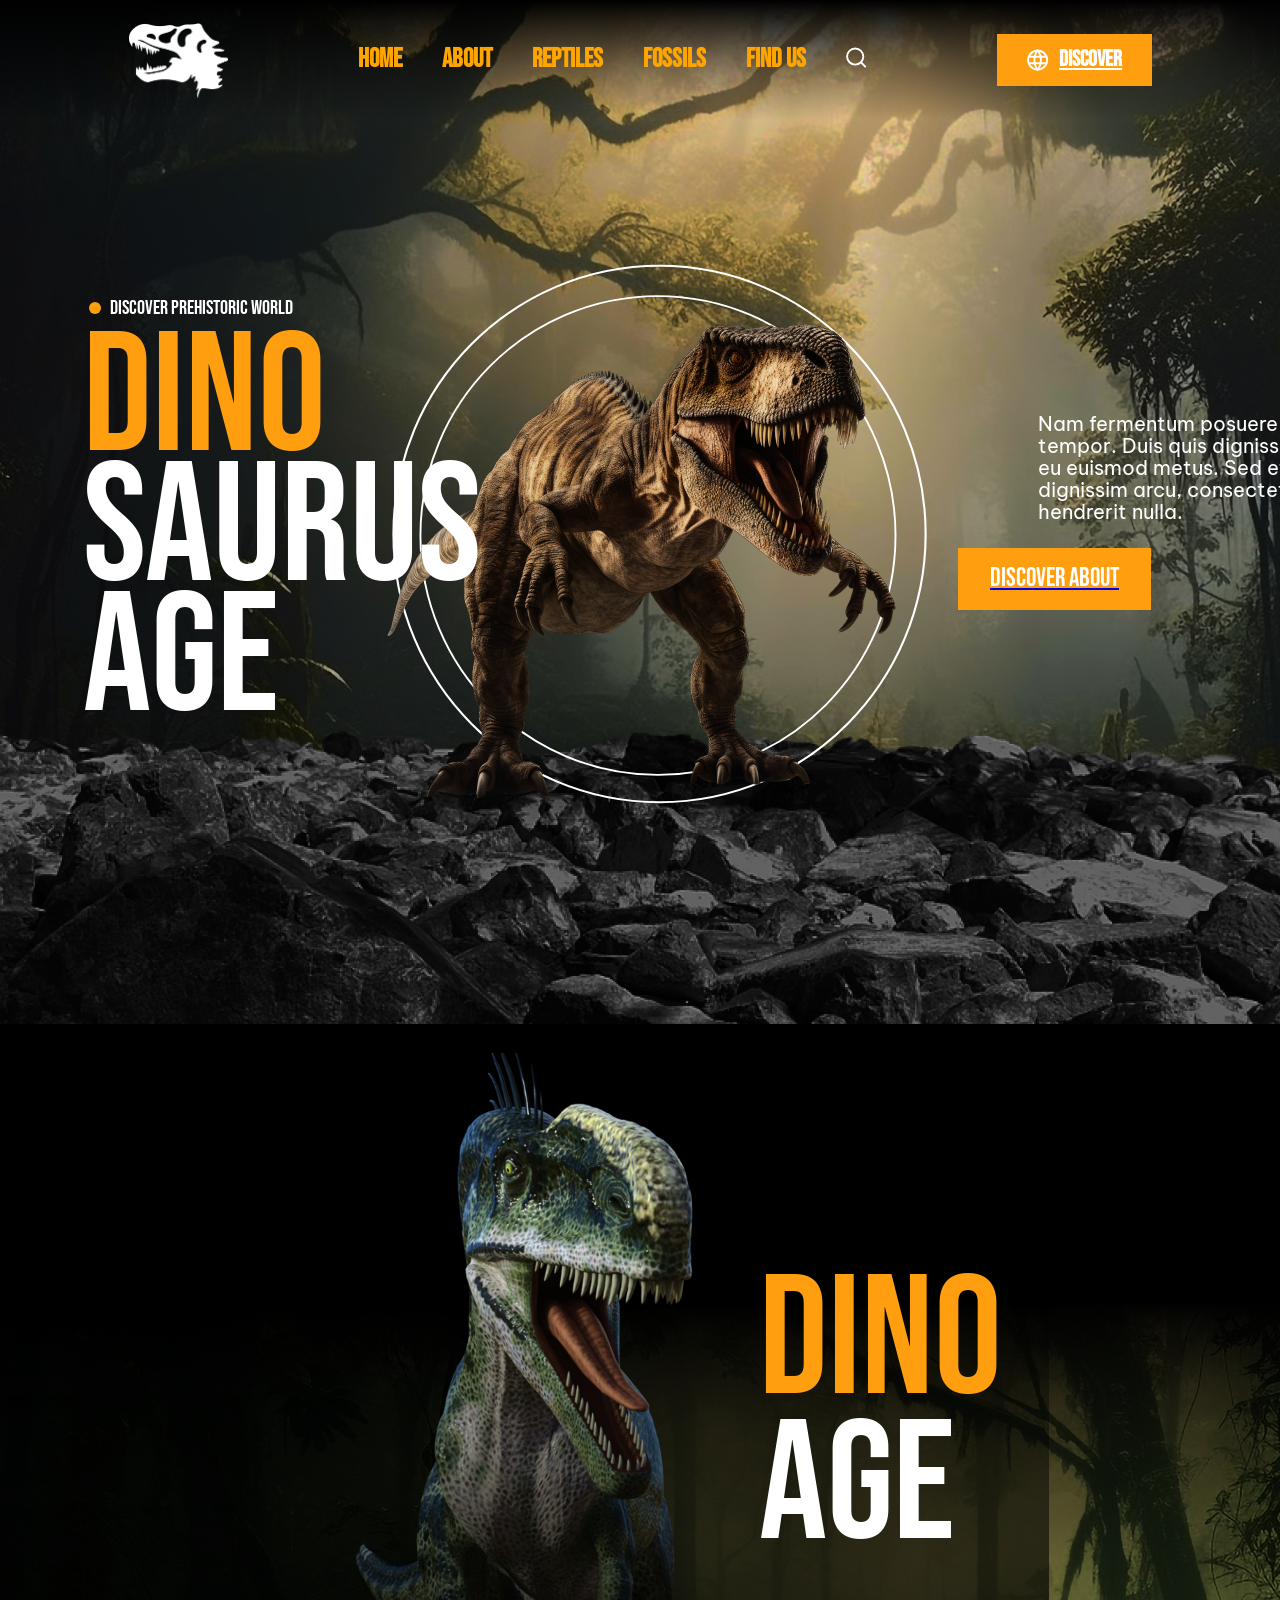
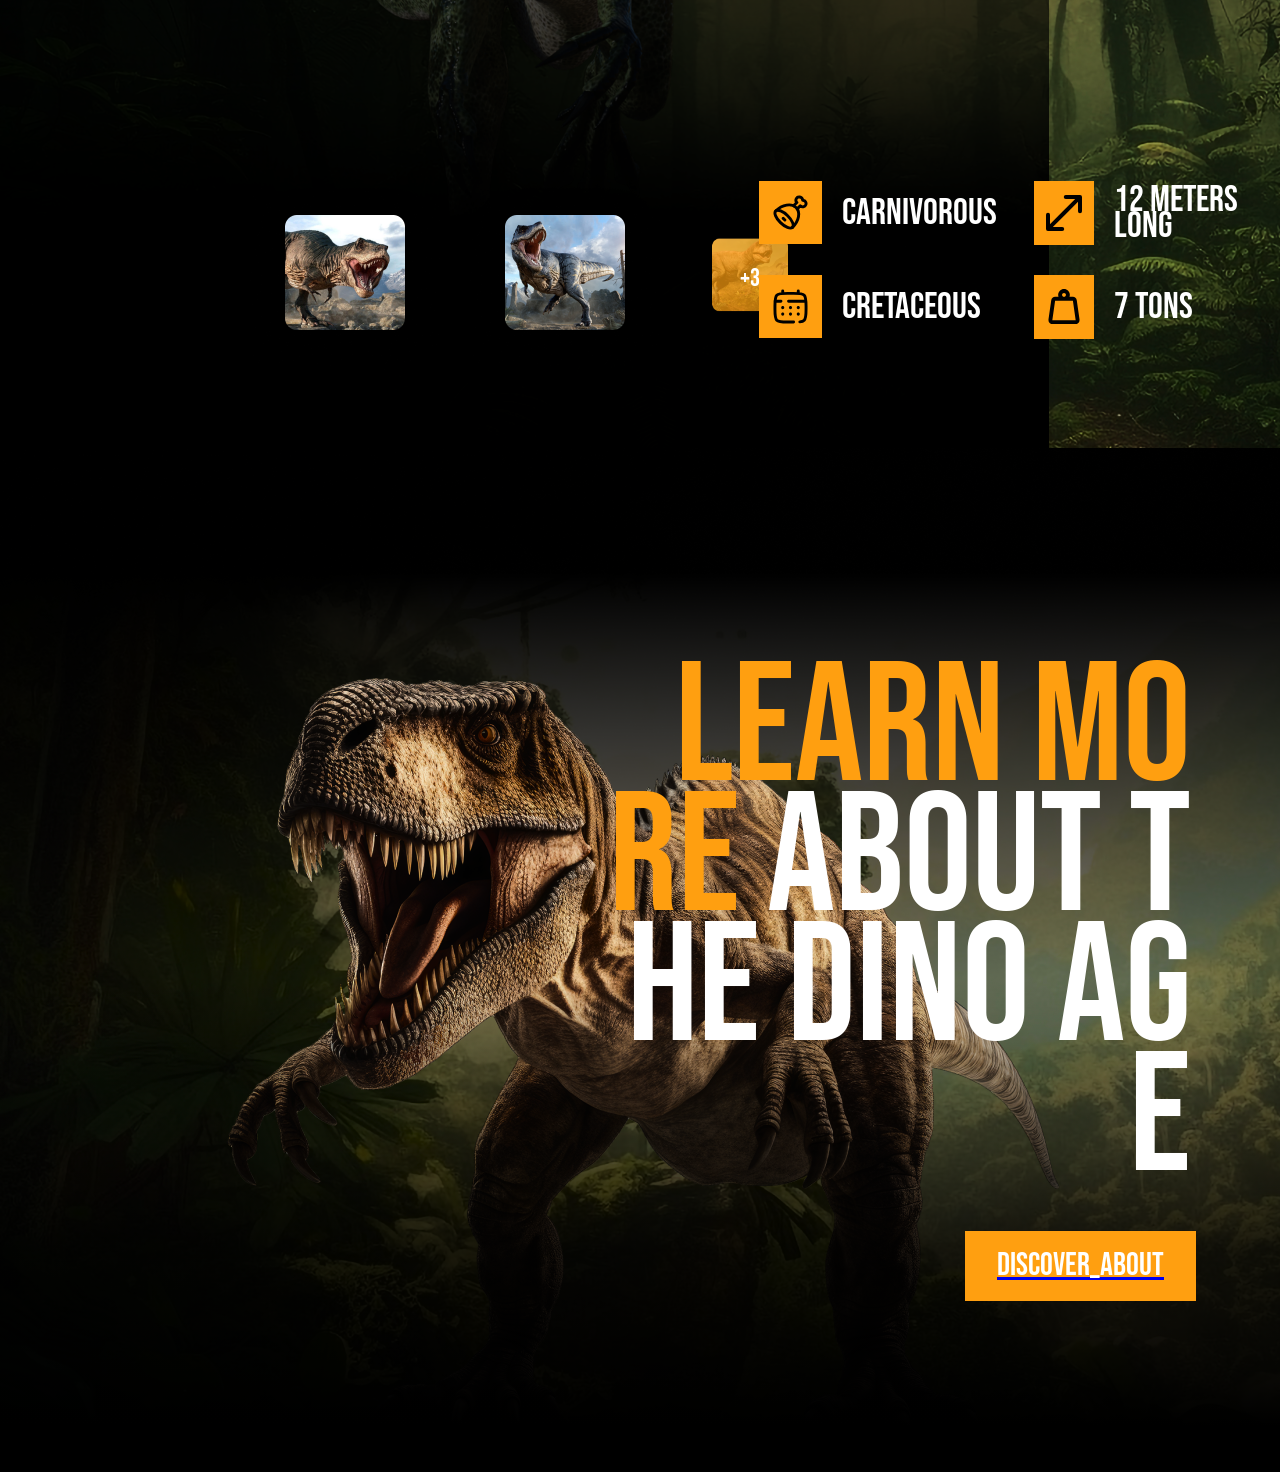
<file: projects/dino/index.html>
<!DOCTYPE html>
<html>
  <head>
    <meta charset="utf-8" />
    <meta name="viewport" content="initial-scale=1, width=device-width" />

    <link rel="stylesheet" href="./global.css" />
    <link rel="stylesheet" href="./index.css" />
<link
      rel="stylesheet"
      href="https://fonts.googleapis.com/css2?family=Be Vietnam Pro:wght@400;600&display=swap"
    />
    <link
      rel="stylesheet"
      href="https://fonts.googleapis.com/css2?family=Bebas Neue:wght@400&display=swap"
    />
    <link
      rel="stylesheet"
      href="https://fonts.googleapis.com/css2?family=Be Vietnam Pro:wght@400;600&display=swap"
    />
    <link
      rel="stylesheet"
      href="https://fonts.googleapis.com/css2?family=Bebas Neue:wght@400&display=swap"
    />
<link
      rel="stylesheet"
      href="https://fonts.googleapis.com/css2?family=Be Vietnam Pro:wght@400;600&display=swap"
    />
    <link
      rel="stylesheet"
      href="https://fonts.googleapis.com/css2?family=Bebas Neue:wght@400&display=swap"
    />
  </head>
  <body>
    <div class="desktop-7">
      <img class="bg-icon" alt="" src="./public/bg@2x.png" />

      <div class="texto">
        <span class="texto-txt">
          <p class="nam-fermentum-posuere">
            Nam fermentum posuere est ut tempor.
          </p>
          <p class="nam-fermentum-posuere">
            Duis quis dignissim urna, eu euismod metus.
          </p>
        </span>
      </div>
      <div class="texto2">
        Curabitur accumsan fermentum nisi, ac euismod tortor cursus blandit.
        Pellentesque sem est, tempor sit amet consectetur quis, commodo eget
        ante.
      </div>
      <img class="bg-icon1" alt="" src="./public/bg1@2x.png" />

      <div class="desktop-7-child"></div>
      <img class="bg2-icon" alt="" src="./public/bg2@2x.png" />

      <img class="stones2-icon" alt="" src="./public/stones2@2x.png" />

      <div class="desktop-7-item"></div>
      <div class="nam-fermentum-posuere-est-ut-t-parent">
        <div class="nam-fermentum-posuere1">
          Nam fermentum posuere est ut tempor. Duis quis dignissim urna, eu
          euismod metus. Sed et dignissim arcu, consectetur hendrerit nulla.
        </div>
        <div class="botn">
          <div class="learn-about-him">Learn about him</div>
        </div>
      </div>
      <div class="gallery">
        <img class="gallery-child" alt="" src="./public/rectangle-2@2x.png" />

        <img class="gallery-child" alt="" src="./public/rectangle-3@2x.png" />

        <div class="wrapper">
          <div class="div">+3</div>
        </div>
      </div>
      <div class="texto1">
        <span class="texto-txt">
          <p class="nam-fermentum-posuere">
            Nam fermentum posuere est ut tempor.
          </p>
          <p class="nam-fermentum-posuere">
            Duis quis dignissim urna, eu euismod metus.
          </p>
        </span>
      </div>
      <div class="texto21">
        Curabitur accumsan fermentum nisi, ac euismod tortor cursus blandit.
        Pellentesque sem est, tempor sit amet consectetur quis, commodo eget
        ante.
      </div>
      <div class="titulo">
        <span class="texto-txt">
          <p class="nam-fermentum-posuere">DINO</p>
          <p class="age">AGE</p>
        </span>
      </div>
      <div class="carnivorus">
        <div class="tablermeat">
          <img class="group-icon" alt="" src="./public/group.svg" />
        </div>
        <div class="carnivorous">carnivorous</div>
      </div>
      <div class="meters-long">
        <div class="tablermeat">
          <img class="group-icon" alt="" src="./public/group1.svg" />
        </div>
        <div class="carnivorous">12 meters long</div>
      </div>
      <div class="cretaceus">
        <div class="tablermeat">
          <img class="group-icon" alt="" src="./public/group2.svg" />
        </div>
        <div class="carnivorous">Cretaceous</div>
      </div>
      <div class="tons">
        <div class="tablermeat">
          <img class="vector-icon" alt="" src="./public/vector.svg" />
        </div>
        <div class="carnivorous">7 Tons</div>
      </div>
      <div class="texto3">
        <span class="texto-txt">
          <p class="nam-fermentum-posuere">
            Nam fermentum posuere est ut tempor.
          </p>
          <p class="nam-fermentum-posuere">
            Duis quis dignissim urna, eu euismod metus.
          </p>
        </span>
      </div>
      <div class="texto22">
        Curabitur accumsan fermentum nisi, ac euismod tortor cursus blandit.
        Pellentesque sem est, tempor sit amet consectetur quis, commodo eget
        ante.
      </div>
      <img class="stones-icon" alt="" src="./public/stones@2x.png" />

      <div class="desktop-7-inner"></div>
      <div class="ellipse-div"></div>
      <img class="component-1-icon" alt="" src="./public/component-1.svg" />
      <!--img class="component-11-icon" alt="" src="./public/component-1.svg" /-->
      <img class="component-111-icon" alt="" src="./public/component-1.svg" />

      <img
        class="tyrannosaurus-1-icon"
        alt=""
        src="./public/tyrannosaurus-1@2x.png"
      />

      <div class="menu">
        <img class="logo-icon" alt="" src="./public/logo@2x.png" />

        <div class="men">
          <a href="#" class="learn-about-him"><b>home</b></a>
          <a href="#" class="learn-about-him"><b>About</b></a>
          <a href="#" class="learn-about-him"><b>REPTILES</b></a>
          <a href="#" class="learn-about-him"><b>FOSSILS</b></a>
          <a href="#" class="learn-about-him"><b>FIND US</b></a>
          <a href="#" class="vector-link">
            <img class="vector-icon1" alt="" src="./public/vector1.svg" />
          </a>
        </div>
        
        <div class="botn1">
          <img class="group-icon3" alt="" src="./public/group3.svg" />

          <a href="#" class="learn-about-him"><b>DISCOVER</b></a>

        </div>
      </div>
      <div class="dino-saurus-age-container">
        <p class="dino1">dino</p>
        <p class="nam-fermentum-posuere">saurus</p>
        <p class="nam-fermentum-posuere">age</p>
      </div>
      <div class="desktop-7-child1"></div>
      <div class="discover-prehistoric-world">discover prehistoric world</div>
      <div class="nam-fermentum-posuere4">
        Nam fermentum posuere est ut tempor. Duis quis dignissim urna, eu
        euismod metus. Sed et dignissim arcu, consectetur hendrerit nulla.
      </div>
      <a href="#" class="botn2">
        <div class="learn-about-him">discover about</div>
      </a>
      
    </div>
<div class="desktop-5">
      <img class="bg-icon4" alt="" src="./public/bg@2x.png" />

      <img class="component-1-icon2" alt="" src="./public/component-11.svg" />

      <img class="bg-icon5" alt="" src="./public/bg1@2x.png" />

      <img class="stones-icon2" alt="" src="./public/stones@2x.png" />

      <div class="desktop-5-child"></div>
      <img class="bg2-icon2" alt="" src="./public/bg21@2x.png" />

      <img
        class="monolophosaurus-1-icon1"
        alt=""
        src="./public/monolophosaurus-11@2x.png"
      />

      <div class="titulo6">
        <span class="titulo-txt3">
          <p class="saurus2">DINO</p>
          <p class="age5">AGE</p>
        </span>
      </div>
      <div class="gallery2">
        <img class="gallery-child1" alt="" src="./public/rectangle-2@2x.png" />

        <img class="gallery-child1" alt="" src="./public/rectangle-3@2x.png" />

        <div class="frame">
          <div class="div2">+3</div>
        </div>
      </div>
      <div class="carnivorus2">
        <div class="tablermeat8">
          <img class="group-icon10" alt="" src="./public/group.svg" />
        </div>
        <div class="carnivorous2">carnivorous</div>
      </div>
      <div class="meters-long4">
        <div class="tablermeat8">
          <img class="group-icon11" alt="" src="./public/group1.svg" />
        </div>
        <div class="carnivorous2">12 meters long</div>
      </div>
      <div class="cretaceus2">
        <div class="tablermeat8">
          <img class="group-icon10" alt="" src="./public/group2.svg" />
        </div>
        <div class="carnivorous2">Cretaceous</div>
      </div>
      <div class="tons4">
        <div class="tablermeat8">
          <img class="vector-icon6" alt="" src="./public/vector.svg" />
        </div>
        <div class="carnivorous2">7 Tons</div>
      </div>

    </div>
<div class="desktop-6">
      <img class="bg-icon2" alt="" src="./public/bg@2x.png" />

      <img class="component-1-icon1" alt="" src="./public/component-11.svg" />
      <img
        class="majestic-mountain-peak-tranqui-icon"
        alt=""
        src="./public/majesticmountainpeaktranquiltropicalrainforestgeneratedbyai-1@2x.png"
      />

      <img
        class="tyrannosaurus-2-icon"
        alt=""
        src="./public/tyrannosaurus-2@2x.png"
      />

      <div class="desktop-6-child2"></div>
      <div class="titulott">
        <span class="titulott-txt">
        <span>Learn more </span>
          <span class="about-the-dino">about the dino age</span>
        </span>
      </div>
      <a href="#" class="botn6">
        <div class="discover-about2">discover_About</div>
      </a>
      
     
    </div>
  </body>
</html>
</file>
<file: projects/dino/global.css>
body {
  margin: 0;
  line-height: normal;
}

:root {
  /* fonts */
  --font-bebas-neue: "Bebas Neue";
  --font-be-vietnam-pro: "Be Vietnam Pro";

  /* font sizes */
  --font-size-7xl: 26px;
  --font-size-xl: 20px;
  --font-size-151xl: 170px;
  --font-size-3xl: 22px;
  --font-size-18xl: 37px;
  --font-size-6xl: 25px;
  --font-size-13xl: 32px;
  --font-size-16xl: 35px;

  /* Colors */
  --color-orange: #ff9f10;
  --color-white: #fff;
  --color-gray: #010100;

  /* Gaps */
  --gap-111xl: 130px;
  --gap-3xs: 10px;
  --gap-21xl: 40px;
  --gap-xl: 20px;
  --gap-11xl: 30px;
  --gap-7xl: 26px;
  --gap-8xl: 27px;
  --gap-6xl: 25px;

  /* Paddings */
  --padding-xl: 20px;
  --padding-13xl: 32px;
  --padding-mini: 15px;
  --padding-11xl: 30px;
  --padding-sm: 14px;

  /* Border radiuses */
  --br-xs: 12px;
}
</file>
<file: projects/dino/index.css>
.bg-icon {
  position: absolute;
  top: calc(50% - 512px);
  left: calc(50% - 720px);
  width: 1870px;
  height: 1069px;
  object-fit: cover;
}
.nam-fermentum-posuere {
  margin: 0;
}
.texto-txt {
  line-break: anywhere;
  width: 100%;
}

.men a {
  color: orange; /* Change to the desired color */
  text-decoration: none; /* Optional: Remove underline from links */
}
.learn-about-him {
  color: white; /* Change to the desired color */
  /* Additional styles if needed */
}
.texto,
.texto2 {
  position: absolute;
  line-height: 22px;
  font-family: var(--font-be-vietnam-pro);
  display: flex;
  width: 469px;
}
.texto {
  top: calc(50% + 26px);
  left: 1500px;
  font-weight: 600;
  align-items: flex-end;
}
.texto2 {
  top: calc(50% + 89px);
  left: 1800px;
  align-items: center;
}
.bg-icon1 {
  position: absolute;
  top: 1202px;
  right: -156px;
  width: 1948px;
  height: 1113px;
  object-fit: cover;
}
.desktop-7-child {
  position: absolute;
  bottom: -1266px;
  left: calc(50% - 616px);
  background: linear-gradient(180.09deg, transparent, #000);
  width: 1505px;
  height: 1045px;
}
.bg2-icon,
.stones2-icon {
  position: absolute;
  object-fit: cover;
}
.bg2-icon {
  top: 1198px;
  left: -151px;
  width: 1820px;
  height: 1340px;
}
.stones2-icon {
  top: 1350px;
  left: calc(50% + 1415px);
  width: 2975px;
  height: 1001px;
}
.desktop-7-item {
  position: absolute;
  top: 1514px;
  left: -192px;
  background: linear-gradient(180deg, transparent 20.31%, #000 85.42%);
  width: 1824px;
  height: 1129px;
}
.nam-fermentum-posuere1 {
  display: none;
  align-items: flex-end;
  width: 319px;
}
.learn-about-him,
.nam-fermentum-posuere1 {
  position: relative;
  line-height: 22px;
}
.botn {
  background-color: var(--color-orange);
  display: flex;
  flex-direction: row;
  align-items: center;
  justify-content: center;
  padding: var(--padding-xl) var(--padding-13xl);
  font-size: var(--font-size-7xl);
  font-family: var(--font-bebas-neue);
}
.nam-fermentum-posuere-est-ut-t-parent {
  position: absolute;
  top: 1673px;
  left: 386px;
  width: 319px;
  height: 198px;
  display: flex;
  flex-direction: column;
  align-items: flex-start;
  justify-content: flex-start;
  gap: var(--gap-7xl);
  opacity: 0;
  font-family: var(--font-be-vietnam-pro);
}
.gallery-child {
  position: relative;
  border-radius: var(--br-xs);
  width: 120px;
  height: 115px;
  object-fit: cover;
}
.div {
  position: relative;
  line-height: 26px;
  display: inline-block;
  width: 83px;
  height: 21px;
  flex-shrink: 0;
}
.wrapper {
  border-radius: var(--br-xs);
  width: 120px;
  height: 115px;
  display: flex;
  flex-direction: column;
  align-items: center;
  justify-content: center;
  background-image: url(./public/frame-4@3x.png);
  background-size: cover;
  background-repeat: no-repeat;
  background-position: top;
}
.gallery,
.texto1,
.texto21 {
  position: absolute;
  display: flex;
}
.gallery {
  top: 2233px;
  left: 250px;
  overflow: hidden;
  flex-direction: row;
  align-items: center;
  justify-content: flex-start;
  gap: var(--gap-11xl);
  text-align: center;
  font-size: var(--font-size-6xl);
}
.texto1,
.texto21 {
  line-height: 22px;
  font-family: var(--font-be-vietnam-pro);
  width: 469px;
}
.texto1 {
  top: calc(50% + 37px);
  left: 1900px;
  font-weight: 600;
  align-items: flex-end;
}
.texto21 {
  top: calc(50% + 100px);
  left: 1650px;
  align-items: center;
}
.age {
  margin: 0;
  color: var(--color-white);
}
.titulo {
  position: absolute;
  top: calc(50% + 604px);
  left: 759px;
  font-size: var(--font-size-151xl);
  line-height: 145px;
  display: flex;
  align-items: flex-end;
  width: 480px;
  color: var(--color-orange);
}
.group-icon {
  position: relative;
  width: 32px;
  height: 32px;
}
.tablermeat {
  background-color: var(--color-orange);
  overflow: hidden;
  display: flex;
  flex-direction: row;
  align-items: center;
  justify-content: center;
  padding: var(--padding-sm);
}
.carnivorous {
  position: relative;
  line-height: 26px;
}
.carnivorus,
.cretaceus,
.meters-long {
  position: absolute;
  top: 1756px;
  left: 918px;
  overflow: hidden;
  display: flex;
  flex-direction: row;
  align-items: center;
  justify-content: flex-start;
  gap: var(--gap-xl);
  font-size: var(--font-size-18xl);
}
.cretaceus,
.meters-long {
  left: 1193px;
}
.cretaceus {
  top: 1922px;
  left: 759px;
}
.vector-icon {
  position: relative;
  width: 32px;
  height: 36px;
}
.texto22,
.texto3,
.tons {
  position: absolute;
  display: flex;
}
.tons {
  top: 1922px;
  left: 1034px;
  overflow: hidden;
  flex-direction: row;
  align-items: center;
  justify-content: flex-start;
  gap: var(--gap-xl);
  font-size: var(--font-size-18xl);
}
.texto22,
.texto3 {
  left: 759px;
  line-height: 22px;
  font-family: var(--font-be-vietnam-pro);
  width: 469px;
}
.texto3 {
  top: calc(50% + 1103px);
  font-weight: 600;
  align-items: flex-end;
}
.texto22 {
  top: calc(50% + 1202px);
  align-items: center;
}
.stones-icon {
  position: absolute;
  top: 457px;
  left: 0;
  width: 1525px;
  height: 968px;
  object-fit: cover;
}
.desktop-7-inner,
.ellipse-div {
  position: absolute;
  top: 756px;
  left: 473px;
  border-radius: 50%;
  background: linear-gradient(184.02deg, transparent, #000);
  filter: blur(25px);
  width: 203px;
  height: 45px;
  opacity: 0.85;
}
.ellipse-div {
  left: 719px;
}
.component-111-icon {
  position: absolute;
  top: calc(50% - 346px);
  left: calc(50% - 349px);
  width: 736px;
  height: 736px;
  overflow: hidden;
  animation: blink 2s linear infinite;
}
.component-11-icon {
  position: relative;
  top: calc(50% );
  left: calc(50% );
  width: 717px;
  height: 717px;
  overflow: hidden;
  animation: blink 2s linear infinite;
}
.component-1-icon {
  position: absolute;
  top: calc(54% - 346px);
  left: calc(53% - 349px);
  width: 657px;
  height: 657px;
  overflow: hidden;
  animation: blink 2s linear infinite;
}
@keyframes blink {
  50%{
    opacity: 0;
  }
  
}
.tyrannosaurus-1-icon {
  position: absolute;
  top: calc(50% - 232px);
  left: calc(50% - 272px);
  width: 551px;
  height: 551px;
  object-fit: cover;
}
.logo-icon {
  position: relative;
  width: 100.3px;
  height: 75px;
  object-fit: cover;
}
.vector-icon1 {
  position: relative;
  width: 21px;
  height: 21px;
}
.men {
  display: flex;
  flex-direction: row;
  align-items: center;
  justify-content: flex-start;
  padding: var(--padding-xl) 0;
  gap: var(--gap-21xl);
}
.group-icon3 {
  position: relative;
  width: 22px;
  height: 22px;
}
.botn1,
.menu {
  display: flex;
  flex-direction: row;
  align-items: center;
  justify-content: center;
}
.botn1 {
  background-color: var(--color-orange);
  padding: var(--padding-mini) var(--padding-11xl);
  gap: var(--gap-3xs);
  font-size: var(--font-size-3xl);
}
.menu {
  position: absolute;
  top: 0;
  left: calc(50% - 720px);
  background: linear-gradient(180deg, #000, transparent);
  width: 1440px;
  height: 120px;
  gap: var(--gap-111xl);
  font-size: var(--font-size-7xl);
}
.dino1 {
  margin: 0;
  color: var(--color-orange);
}
.dino-saurus-age-container {
  position: absolute;
  top: 334px;
  left: 83px;
  font-size: var(--font-size-151xl);
  line-height: 130px;
}
.desktop-7-child1 {
  position: absolute;
  top: 302px;
  left: 89px;
  border-radius: 50%;
  background-color: var(--color-orange);
  width: 12px;
  height: 12px;
}
.discover-prehistoric-world {
  position: absolute;
  top: 296px;
  left: 110px;
}
.nam-fermentum-posuere4 {
  position: absolute;
  top: calc(50% - 99px);
  left: 1038px;
  line-height: 22px;
  font-family: var(--font-be-vietnam-pro);
  display: flex;
  align-items: flex-end;
  width: 319px;
}
.botn2 {
  position: absolute;
  bottom: 414px;
  left: calc(50% + 318px);
  background-color: var(--color-orange);
  display: flex;
  flex-direction: row;
  align-items: center;
  justify-content: center;
  padding: var(--padding-xl) var(--padding-13xl);
  font-size: var(--font-size-7xl);
}
.desktop-7 {
  position: relative;
  background-color: #000;
  width: 100%;
  height: 1024px;
  overflow: hidden;
  text-align: left;
  font-size: var(--font-size-xl);
  color: var(--color-white);
  font-family: var(--font-bebas-neue);
}
@media screen and (max-width: 1200px) {
  .menu {
    flex-direction: row;
  }
}
@media screen and (max-width: 960px) {
  .menu {
    flex-direction: column;
    padding-bottom: 0;
    box-sizing: border-box;
  }
}
@media screen and (max-width: 420px) {
  .menu {
    flex-direction: column;
    gap: var(--gap-111xl);
  }
}
.bg-icon4 {
  position: absolute;
  top: 0;
  left: calc(50% - 720px);
  width: 1870px;
  height: 1069px;
  object-fit: cover;
}
.component-1-icon2 {
  position: absolute;
  top: calc(50% - 512px);
  left: calc(50% - 327px);
  width: 654px;
  height: 692px;
  overflow: hidden;
  mix-blend-mode: overlay;
}
.bg-icon5,
.stones-icon2 {
  position: absolute;
  object-fit: cover;
}
.bg-icon5 {
  top: 417px;
  right: -508px;
  width: 1948px;
  height: 1113px;
}
.stones-icon2 {
  top: 0;
  left: 0;
  width: 1525px;
  height: 968px;
}
.desktop-5-child {
  position: absolute;
  bottom: 548px;
  left: calc(50% - 752px);
  background: linear-gradient(180.09deg, transparent, #000 28.49%);
  width: 1505px;
  height: 1241px;
}
.bg2-icon2 {
  position: absolute;
  top: 158px;
  left: 0;
  width: 1820px;
  height: 1340px;
  object-fit: cover;
}
.desktop-5-inner,
.desktop-5-item {
  position: absolute;
  top: -45px;
  left: 476px;
  border-radius: 50%;
  background: linear-gradient(184.02deg, transparent, #000);
  filter: blur(25px);
  width: 203px;
  height: 45px;
  opacity: 0.85;
}
.desktop-5-inner {
  left: 722px;
}
.nam-fermentum-posuere10 {
  display: flex;
  align-items: flex-end;
  width: 319px;
}
.discover-about3,
.nam-fermentum-posuere10 {
  position: relative;
  line-height: 22px;
}
.botn8 {
  background-color: var(--color-orange);
  display: flex;
  flex-direction: row;
  align-items: center;
  justify-content: center;
  padding: var(--padding-xl) var(--padding-13xl);
  font-size: var(--font-size-7xl);
  font-family: var(--font-bebas-neue);
}
.frame-div {
  position: absolute;
  top: -423px;
  left: 999px;
  width: 319px;
  height: 197px;
  display: flex;
  flex-direction: column;
  align-items: flex-start;
  justify-content: flex-start;
  gap: var(--gap-6xl);
  font-family: var(--font-be-vietnam-pro);
}
.frame-item {
  position: relative;
  border-radius: 50%;
  background-color: var(--color-orange);
  width: 20px;
  height: 20px;
}
.titulo4 {
  position: relative;
  line-height: 35px;
  display: flex;
  align-items: flex-end;
  width: 338px;
  height: 40px;
  flex-shrink: 0;
}
.ellipse-group {
  width: 368px;
  height: 40px;
  display: flex;
  flex-direction: row;
  align-items: center;
  justify-content: flex-start;
  gap: var(--gap-3xs);
}
.dino4 {
  color: var(--color-orange);
}
.dino4,
.saurus2 {
  margin: 0;
}
.titulo-txt3 {
  line-break: anywhere;
  width: 100%;
}
.frame-group,
.titulo5 {
  width: 480px;
  display: flex;
}
.titulo5 {
  position: relative;
  font-size: var(--font-size-151xl);
  line-height: 130px;
  align-items: flex-end;
}
.frame-group {
  position: absolute;
  top: -483px;
  left: 34px;
  height: 457px;
  flex-direction: column;
  align-items: flex-start;
  justify-content: flex-start;
  gap: var(--gap-8xl);
  font-size: var(--font-size-16xl);
}
.tyrannosaurus-1-icon2 {
  position: absolute;
  top: -610px;
  left: calc(50% + 276px);
  width: 551px;
  height: 551px;
  object-fit: cover;
}
.logo-icon3 {
  position: relative;
  width: 100.3px;
  height: 75px;
  object-fit: cover;
}
.vector-icon5 {
  position: relative;
  width: 19px;
  height: 19px;
}
.men3 {
  display: flex;
  flex-direction: row;
  align-items: center;
  justify-content: flex-start;
  padding: var(--padding-xl) 0;
  gap: var(--gap-21xl);
}
.group-icon9 {
  position: relative;
  width: 20px;
  height: 20px;
}
.botn9 {
  background-color: var(--color-orange);
  display: flex;
  flex-direction: row;
  align-items: center;
  justify-content: center;
  padding: var(--padding-mini) var(--padding-11xl);
  gap: var(--gap-3xs);
  font-size: var(--font-size-3xl);
}
.menu3,
.texto26,
.texto7 {
  position: absolute;
  display: flex;
}
.menu3 {
  top: -817px;
  left: calc(50% - 720px);
  background: linear-gradient(180deg, #000, transparent);
  width: 1440px;
  height: 120px;
  flex-direction: row;
  align-items: center;
  justify-content: center;
  gap: var(--gap-111xl);
  font-size: var(--font-size-7xl);
}
.texto26,
.texto7 {
  line-height: 22px;
  font-family: var(--font-be-vietnam-pro);
  width: 469px;
}
.texto7 {
  top: calc(50% - 759px);
  left: 1500px;
  font-weight: 600;
  align-items: flex-end;
}
.texto26 {
  top: calc(50% - 696px);
  left: 1800px;
  align-items: center;
}
.desktop-5-child1 {
  position: absolute;
  bottom: -481px;
  left: calc(50% - 616px);
  background: linear-gradient(180.09deg, transparent, #000);
  width: 1505px;
  height: 1045px;
}
.stones2-icon2 {
  position: absolute;
  top: 556px;
  left: calc(50% - 720px);
  width: 1440px;
  height: 468px;
  object-fit: cover;
}
.desktop-5-child2 {
  position: absolute;
  top: 708px;
  left: -192px;
  background: linear-gradient(180deg, transparent, #000 38.02%);
  width: 1824px;
  height: 891px;
}
.nam-fermentum-posuere-est-ut-t-parent1,
.texto27,
.texto8 {
  position: absolute;
  font-family: var(--font-be-vietnam-pro);
  display: flex;
}
.nam-fermentum-posuere-est-ut-t-parent1 {
  top: 888px;
  left: 386px;
  width: 319px;
  height: 198px;
  flex-direction: column;
  align-items: flex-start;
  justify-content: flex-start;
  gap: var(--gap-7xl);
  opacity: 0;
}
.texto27,
.texto8 {
  line-height: 22px;
  width: 469px;
}
.texto8 {
  top: calc(50% - 748px);
  left: 1900px;
  font-weight: 600;
  align-items: flex-end;
}
.texto27 {
  top: calc(50% - 685px);
  left: 1650px;
  align-items: center;
}
.monolophosaurus-1-icon1 {
  position: absolute;
  top: 29px;
  left: 0;
  width: 1049px;
  height: 995px;
  object-fit: cover;
}
.age5 {
  margin: 0;
  color: var(--color-white);
}
.titulo6 {
  position: absolute;
  top: calc(50% - 266px);
  left: 759px;
  font-size: var(--font-size-151xl);
  line-height: 145px;
  display: flex;
  align-items: flex-end;
  width: 480px;
  color: var(--color-orange);
}
.gallery-child1 {
  position: relative;
  border-radius: var(--br-xs);
  width: 190px;
  height: 185px;
  object-fit: cover;
}
.div2 {
  position: relative;
  line-height: 26px;
  display: inline-block;
  width: 83px;
  height: 21px;
  flex-shrink: 0;
}
.frame,
.gallery2 {
  display: flex;
  align-items: center;
}
.frame {
  border-radius: var(--br-xs);
  width: 120px;
  height: 115px;
  flex-direction: column;
  justify-content: center;
  background-image: url(./public/frame-4@3x.png);
  background-size: cover;
  background-repeat: no-repeat;
  background-position: top;
}
.gallery2 {
  position: absolute;
  top: 760px;
  left: 250px;
  flex-direction: row;
  justify-content: flex-start;
  gap: var(--gap-11xl);
  text-align: center;
  font-size: var(--font-size-6xl);
}
.group-icon10 {
  position: relative;
  width: 35px;
  height: 35px;
}
.tablermeat8 {
  background-color: var(--color-orange);
  overflow: hidden;
  display: flex;
  flex-direction: row;
  align-items: center;
  justify-content: center;
  padding: var(--padding-sm);
}
.carnivorous2 {
  position: relative;
  line-height: 26px;
}
.carnivorus2 {
  position: absolute;
  top: 757px;
  left: 759px;
  overflow: hidden;
  display: flex;
  flex-direction: row;
  align-items: center;
  justify-content: flex-start;
  gap: var(--gap-xl);
  font-size: var(--font-size-18xl);
}
.group-icon11 {
  position: relative;
  width: 36px;
  height: 36px;
}
.cretaceus2,
.meters-long4 {
  position: absolute;
  top: 757px;
  left: 1034px;
  overflow: hidden;
  display: flex;
  flex-direction: row;
  align-items: center;
  justify-content: flex-start;
  gap: var(--gap-xl);
  font-size: var(--font-size-18xl);
}
.cretaceus2 {
  top: 851px;
  left: 759px;
}
.vector-icon6 {
  position: relative;
  width: 32px;
  height: 36px;
}
.texto28,
.texto9,
.tons4 {
  position: absolute;
  display: flex;
}
.tons4 {
  top: 851px;
  left: 1034px;
  overflow: hidden;
  flex-direction: row;
  align-items: center;
  justify-content: flex-start;
  gap: var(--gap-xl);
  font-size: var(--font-size-18xl);
}
.texto28,
.texto9 {
  left: 759px;
  line-height: 22px;
  font-family: var(--font-be-vietnam-pro);
  width: 469px;
}
.texto9 {
  top: calc(50% + 49px);
  font-weight: 600;
  align-items: flex-end;
}
.texto28 {
  top: calc(50% + 112px);
  align-items: center;
}
.majestic-mountain-peak-tranqui-icon1 {
  position: absolute;
  top: 1498px;
  left: -419px;
  width: 2384px;
  height: 1363px;
  object-fit: cover;
}
.tyrannosaurus-2-icon1 {
  position: absolute;
  top: 2138px;
  left: calc(50% - 453px);
  width: 902px;
  height: 902px;
  object-fit: cover;
}
.desktop-5-child3 {
  position: absolute;
  top: 2138px;
  left: -217px;
  background: linear-gradient(
    180deg,
    transparent,
    rgba(0, 0, 0, 0.86) 47.4%,
    #000 78.65%
  );
  width: 1910px;
  height: 789px;
}
.about-the-dino1 {
  color: var(--color-white);
}
.titulott1 {
  position: absolute;
  top: calc(50% + 1408px);
  left: calc(50% + 558px);
  font-size: var(--font-size-151xl);
  line-height: 130px;
  text-align: right;
  display: flex;
  align-items: flex-end;
  width: 583px;
  color: var(--color-orange);
}
.discover-about4 {
  position: relative;
  line-height: 30px;
}
.botn11 {
  position: absolute;
  bottom: -1716px;
  left: calc(50% + 329px);
  background-color: var(--color-orange);
  overflow: hidden;
  display: flex;
  flex-direction: row;
  align-items: center;
  justify-content: center;
  padding: var(--padding-xl) var(--padding-13xl);
  font-size: var(--font-size-13xl);
}
.group-icon13,
.vector-icon7 {
  position: relative;
  width: 21px;
  height: 21px;
}
.group-icon13 {
  width: 22px;
  height: 22px;
}
.menu4 {
  position: absolute;
  top: 0;
  left: calc(50% - 720px);
  background: linear-gradient(180deg, #000, transparent);
  width: 1440px;
  height: 120px;
  display: flex;
  flex-direction: row;
  align-items: center;
  justify-content: center;
  gap: var(--gap-111xl);
  font-size: var(--font-size-7xl);
}
.desktop-5 {
  position: relative;
  background-color: var(--color-gray);
  width: 100%;
  height: 1024px;
  overflow: hidden;
  text-align: left;
  font-size: var(--font-size-xl);
  color: var(--color-white);
  font-family: var(--font-bebas-neue);
}
.bg-icon2 {
  position: absolute;
  top: -2428px;
  left: calc(50% - 733px);
  width: 1870px;
  height: 1069px;
  object-fit: cover;
}
.component-1-icon1 {
  position: absolute;
  top: calc(50% - 2708px);
  left: calc(50% - 327px);
  width: 654px;
  height: 692px;
  overflow: hidden;
  mix-blend-mode: overlay;
}
.bg-icon3,
.stones-icon1 {
  position: absolute;
  object-fit: cover;
}
.bg-icon3 {
  top: -1202px;
  right: -156px;
  width: 1948px;
  height: 1113px;
}
.stones-icon1 {
  top: -2168px;
  left: -52px;
  width: 1525px;
  height: 968px;
}
.desktop-6-child {
  position: absolute;
  bottom: 2168px;
  left: calc(50% - 752px);
  background: linear-gradient(180.09deg, transparent, #000 28.49%);
  width: 1505px;
  height: 1241px;
}
.bg2-icon1 {
  position: absolute;
  top: -1461px;
  left: -172px;
  width: 1820px;
  height: 1340px;
  object-fit: cover;
}
.desktop-6-inner,
.desktop-6-item {
  position: absolute;
  top: -1664px;
  left: 476px;
  border-radius: 50%;
  background: linear-gradient(184.02deg, transparent, #000);
  filter: blur(25px);
  width: 203px;
  height: 45px;
  opacity: 0.85;
}
.desktop-6-inner {
  left: 722px;
}
.nam-fermentum-posuere5 {
  display: flex;
  align-items: flex-end;
  width: 319px;
}
.discover-about1,
.nam-fermentum-posuere5 {
  position: relative;
  line-height: 22px;
}
.botn3 {
  background-color: var(--color-orange);
  display: flex;
  flex-direction: row;
  align-items: center;
  justify-content: center;
  padding: var(--padding-xl) var(--padding-13xl);
  font-size: var(--font-size-7xl);
  font-family: var(--font-bebas-neue);
}
.nam-fermentum-posuere-est-ut-t-group {
  position: absolute;
  top: -1993px;
  left: 999px;
  width: 319px;
  height: 197px;
  display: flex;
  flex-direction: column;
  align-items: flex-start;
  justify-content: flex-start;
  gap: var(--gap-6xl);
  font-family: var(--font-be-vietnam-pro);
}
.frame-child {
  position: relative;
  border-radius: 50%;
  background-color: var(--color-orange);
  width: 20px;
  height: 20px;
}
.titulo1 {
  position: relative;
  line-height: 35px;
  display: flex;
  align-items: flex-end;
  width: 338px;
  height: 40px;
  flex-shrink: 0;
}
.ellipse-parent {
  width: 368px;
  height: 40px;
  display: flex;
  flex-direction: row;
  align-items: center;
  justify-content: flex-start;
  gap: var(--gap-3xs);
}
.dino2 {
  color: var(--color-orange);
}
.dino2,
.saurus1 {
  margin: 0;
}
.frame-parent,
.titulo2 {
  width: 480px;
  display: flex;
}
.titulo2 {
  position: relative;
  font-size: var(--font-size-151xl);
  line-height: 130px;
  align-items: flex-end;
}
.frame-parent {
  position: absolute;
  top: -2097px;
  left: 77px;
  height: 457px;
  flex-direction: column;
  align-items: flex-start;
  justify-content: flex-start;
  gap: var(--gap-8xl);
  font-size: var(--font-size-16xl);
}
.tyrannosaurus-1-icon1 {
  position: absolute;
  top: -2138px;
  left: calc(50% + 276px);
  width: 551px;
  height: 551px;
  object-fit: cover;
}
.logo-icon1 {
  position: relative;
  width: 100.3px;
  height: 75px;
  object-fit: cover;
}
.vector-icon2 {
  position: relative;
  width: 19px;
  height: 19px;
}
.men1 {
  display: flex;
  flex-direction: row;
  align-items: center;
  justify-content: flex-start;
  padding: var(--padding-xl) 0;
  gap: var(--gap-21xl);
}
.group-icon4 {
  position: relative;
  width: 20px;
  height: 20px;
}
.botn4 {
  background-color: var(--color-orange);
  display: flex;
  flex-direction: row;
  align-items: center;
  justify-content: center;
  padding: var(--padding-mini) var(--padding-11xl);
  gap: var(--gap-3xs);
  font-size: var(--font-size-3xl);
}
.menu1,
.texto23,
.texto4 {
  position: absolute;
  display: flex;
}
.menu1 {
  top: -2404px;
  left: calc(50% - 720px);
  background: linear-gradient(180deg, #000, transparent);
  width: 1440px;
  height: 120px;
  flex-direction: row;
  align-items: center;
  justify-content: center;
  gap: var(--gap-111xl);
  font-size: var(--font-size-7xl);
}
.texto23,
.texto4 {
  line-height: 22px;
  font-family: var(--font-be-vietnam-pro);
  width: 469px;
}
.texto4 {
  top: calc(50% - 2379px);
  left: 1500px;
  font-weight: 600;
  align-items: flex-end;
}
.texto23 {
  top: calc(50% - 2316px);
  left: 1800px;
  align-items: center;
}
.rectangle-div {
  position: absolute;
  bottom: 1139px;
  left: calc(50% - 616px);
  background: linear-gradient(180.09deg, transparent, #000);
  width: 1505px;
  height: 1045px;
}
.stones2-icon1 {
  position: absolute;
  top: -1063px;
  left: calc(50% + 754px);
  width: 1507px;
  height: 507px;
  object-fit: cover;
}
.desktop-6-child1 {
  position: absolute;
  top: -911px;
  left: -192px;
  background: linear-gradient(180deg, transparent, #000 38.02%);
  width: 1824px;
  height: 891px;
}
.nam-fermentum-posuere-est-ut-t-container,
.texto24,
.texto5 {
  position: absolute;
  font-family: var(--font-be-vietnam-pro);
  display: flex;
}
.nam-fermentum-posuere-est-ut-t-container {
  top: -732px;
  left: 386px;
  width: 319px;
  height: 198px;
  flex-direction: column;
  align-items: flex-start;
  justify-content: flex-start;
  gap: var(--gap-7xl);
  opacity: 0;
}
.texto24,
.texto5 {
  line-height: 22px;
  width: 469px;
}
.texto5 {
  top: calc(50% - 2368px);
  left: 1900px;
  font-weight: 600;
  align-items: flex-end;
}
.texto24 {
  top: calc(50% - 2305px);
  left: 1650px;
  align-items: center;
}
.monolophosaurus-1-icon {
  position: absolute;
  top: -1791px;
  left: 994px;
  width: 1502px;
  height: 1501px;
  object-fit: cover;
}
.age3 {
  margin: 0;
  color: var(--color-white);
}
.titulo3 {
  position: absolute;
  top: calc(50% - 1884px);
  left: 922px;
  font-size: var(--font-size-151xl);
  line-height: 145px;
  display: flex;
  align-items: flex-end;
  width: 480px;
  color: var(--color-orange);
}
.gallery-inner {
  position: relative;
  border-radius: var(--br-xs);
  width: 120px;
  height: 115px;
  object-fit: cover;
}
.div1 {
  position: relative;
  line-height: 26px;
  display: inline-block;
  width: 83px;
  height: 21px;
  flex-shrink: 0;
}
.container,
.gallery1 {
  display: flex;
  align-items: center;
}
.container {
  border-radius: var(--br-xs);
  width: 120px;
  height: 115px;
  flex-direction: column;
  justify-content: center;
  background-image: url(./public/frame-4@3x.png);
  background-size: cover;
  background-repeat: no-repeat;
  background-position: top;
}
.gallery1 {
  position: absolute;
  top: -990px;
  left: 243px;
  flex-direction: row;
  justify-content: flex-start;
  gap: var(--gap-11xl);
  text-align: center;
  font-size: var(--font-size-6xl);
}
.group-icon5 {
  position: relative;
  width: 32px;
  height: 32px;
}
.tablermeat4 {
  background-color: var(--color-orange);
  overflow: hidden;
  display: flex;
  flex-direction: row;
  align-items: center;
  justify-content: center;
  padding: var(--padding-sm);
}
.carnivorous1 {
  position: relative;
  line-height: 26px;
}
.carnivorus1,
.cretaceus1,
.meters-long2 {
  position: absolute;
  top: -859px;
  left: 958px;
  overflow: hidden;
  display: flex;
  flex-direction: row;
  align-items: center;
  justify-content: flex-start;
  gap: var(--gap-xl);
  font-size: var(--font-size-18xl);
}
.cretaceus1,
.meters-long2 {
  left: 1233px;
}
.cretaceus1 {
  top: -765px;
  left: 958px;
}
.vector-icon3 {
  position: relative;
  width: 32px;
  height: 36px;
}
.texto25,
.texto6,
.tons2 {
  position: absolute;
  display: flex;
}
.tons2 {
  top: -765px;
  left: 1233px;
  overflow: hidden;
  flex-direction: row;
  align-items: center;
  justify-content: flex-start;
  gap: var(--gap-xl);
  font-size: var(--font-size-18xl);
}
.texto25,
.texto6 {
  line-height: 22px;
  font-family: var(--font-be-vietnam-pro);
  width: 469px;
}
.texto6 {
  top: calc(50% - 1571px);
  left: 910px;
  font-weight: 600;
  align-items: flex-end;
}
.texto25 {
  top: calc(50% - 1507px);
  left: 881px;
  align-items: center;
}
.majestic-mountain-peak-tranqui-icon {
  position: absolute;
  top: 0;
  left: 0;
  width: 2384px;
  height: 1363px;
  object-fit: cover;
}
.tyrannosaurus-2-icon {
  position: absolute;
  top: 158px;
  left: calc(50% - 451px);
  width: 902px;
  height: 902px;
  object-fit: cover;
}
.desktop-6-child2 {
  position: absolute;
  top: 532px;
  left: -217px;
  background: linear-gradient(
    180deg,
    transparent,
    rgba(0, 0, 0, 0.86) 47.4%,
    #000 78.65%
  );
  width: 1910px;
  height: 567px;
}
.about-the-dino {
  color: var(--color-white);
}
.titulott-txt {
  line-break: anywhere;
  width: 100%;
}
.titulott {
  position: absolute;
  top: calc(50% - 296px);
  left: calc(50% - 32px);
  font-size: var(--font-size-151xl);
  line-height: 130px;
  text-align: right;
  display: flex;
  align-items: flex-end;
  width: 583px;
  color: var(--color-orange);
}
.discover-about2 {
  position: relative;
  line-height: 30px;
}
.botn6 {
  position: absolute;
  bottom: 171px;
  left: calc(50% + 325px);
  background-color: var(--color-orange);
  display: flex;
  flex-direction: row;
  align-items: center;
  justify-content: center;
  padding: var(--padding-xl) var(--padding-13xl);
  font-size: var(--font-size-13xl);
}
.discover-about2 {
  color: white; /* Change to the desired color */
  /* Additional styles if needed */
}
.group-icon8,
.vector-icon4 {
  position: relative;
  width: 21px;
  height: 21px;
}
.group-icon8 {
  width: 22px;
  height: 22px;
}
.menu2 {
  position: absolute;
  top: 0;
  left: calc(50% - 720px);
  background: linear-gradient(180deg, #000, transparent);
  width: 1420px;
  height: 120px;
  display: flex;
  flex-direction: row;
  align-items: center;
  justify-content: center;
  gap: var(--gap-111xl);
  font-size: var(--font-size-7xl);
}
.desktop-6 {
  position: relative;
  background-color: var(--color-gray);
  width: 100%;
  height: 1024px;
  overflow: hidden;
  text-align: left;
  font-size: var(--font-size-xl);
  color: var(--color-white);
  font-family: var(--font-bebas-neue);
}
</file>
